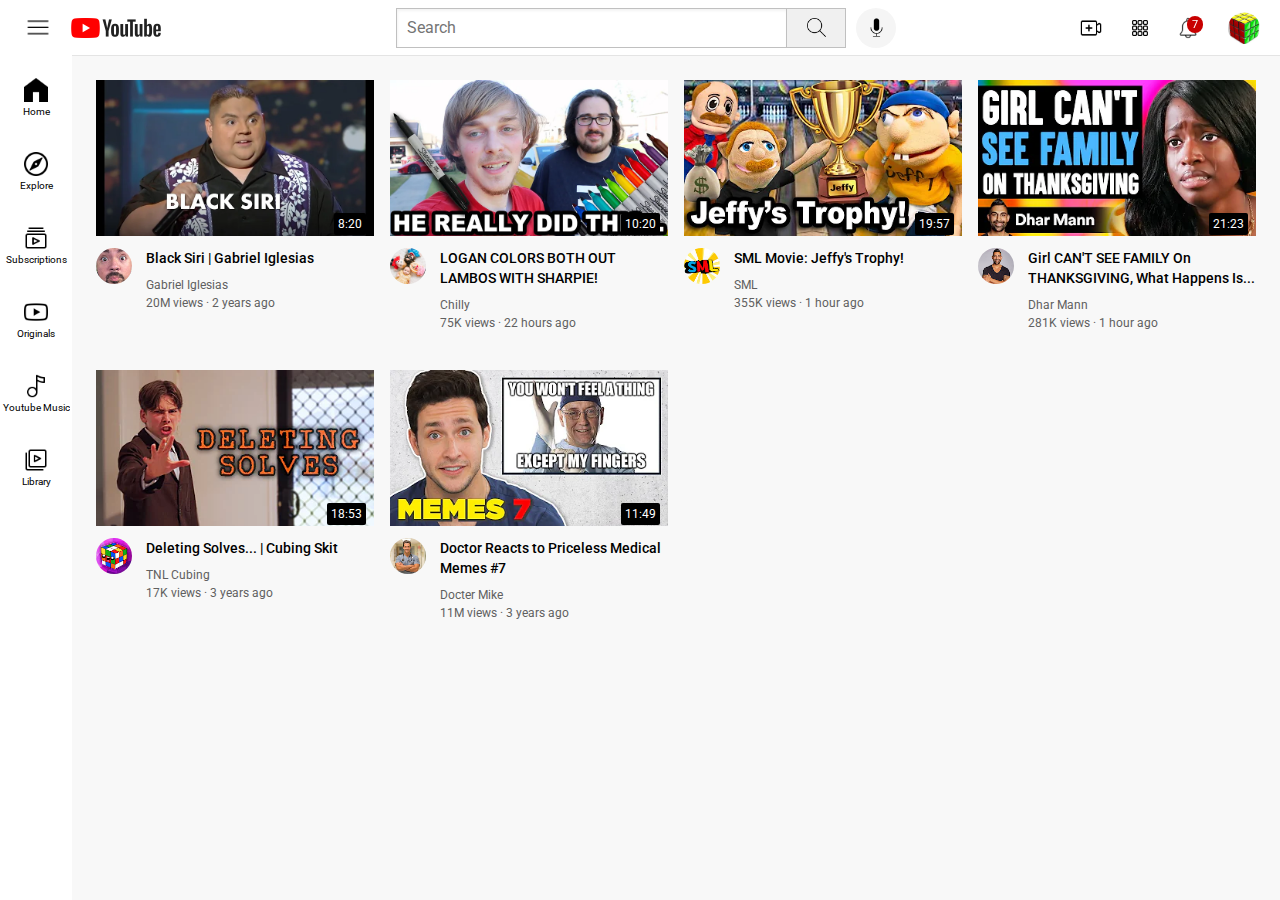
<file: index.html>
<!DOCTYPE html>
<html lang="en">
<head>
  <title>Youtube</title>
  <link rel="stylesheet" href="styles/sidebar.css">
  <link rel="stylesheet" href="styles/videos.css">
  <link rel="stylesheet" href="styles/header.css">
  <link rel="stylesheet" href="styles/general.css">
  <link rel="preconnect" href="https://fonts.googleapis.com">
<link rel="preconnect" href="https://fonts.gstatic.com" crossorigin>
<link href="https://fonts.googleapis.com/css2?family=Fuzzy+Bubbles:wght@700&family=Roboto:wght@400;500&display=swap" rel="stylesheet">
</head>
<body>
  <div class="header">
    <div class="left_section">
      <img class="hamburger"src="icons/hamburger.png" alt="hamburger">
      <img class="youtube_logo"src="icons/youtubelogo.webp" alt="">
    </div>
    <div class="middle_section">
      <input class="search" type="text" placeholder="Search">
      <button class="search_button">
        <img class="search_icon"src="icons/search.png" alt="search">
        <div class="tool_tip">
          Search
        </div>
      </button>
      <button class="voice_search">
        <img class="voice_icon"src="icons/voice.png" alt="voice">
        <div class="tool_tip">
          Search with your voice
        </div>
      </button>
    </div>
    <div class="right_section">
      <div class="upload_icon_container">
        <img class="upload_icon"src="icons/video.png" alt="new">
        <div class="tool_tip">
          Create
        </div>
      </div>
      <img class="youtube_apps_icon"src="icons/nine-thumbnail-squares-button.png" alt="nine">
      <div class="notification_container">
        <img class="notifications_icon"src="icons/bell.png" alt="bell">
        <div class="tool_tip">
          Notifications
        </div>
        <div class="notification_count">
          7
        </div>
      </div>
      <img class="user_icon"src="icons/me.jpg" alt="me">
    </div>
  </div>
  <div class="sidebar">
    <div class="sidebar_link">
      <img src="icons/home.png" alt="">
      <div>Home</div>
    </div>
    <div class="sidebar_link">
      <img src="icons/compass.png" alt="">
      <div>Explore</div>
    </div>
    <div class="sidebar_link">
      <img src="icons/subscribe.png" alt="">
      <div>Subscriptions</div>
    </div>
    <div class="sidebar_link">
      <img src="icons/originals.png" alt="">
      <div>Originals</div>
    </div>
    <div class="sidebar_link">
      <img src="icons/music.png" alt="">
      <div>Youtube Music</div>
    </div>
    <div class="sidebar_link">
      <img src="icons/library.png" alt="">
      <div>Library</div>
    </div>
  </div>
  <div class="video_grid">
    <div class="video_preview">
      <div class="thumbnail_row">
        <img class="thumbnail" src="Images/BACK SIRI.webp" alt="Picture of Gabriel Iglesias with caption Black Siri">
        <div class="video_time">
          8:20
        </div>
      </div>
      <div class="video_info_grid">
        <div class="channel_logo">
          <img class="profile_picture"src="Images/fluffy.jpg" alt="fluffy">
        </div>
        <div class="video_info">
          <p class="video_title" >Black Siri | Gabriel Iglesias</p>
          <p class="author">Gabriel Iglesias</p>
          <p class="video_stats">20M views &middot; 2 years ago</p>
        </div>
       </div>
    </div>
    <div class="video_preview">
      <div class="video_preview">
        <div class="thumbnail_row">
          <img class="thumbnail" src="Images/LOGAN.webp" alt="Logan">
          <div class="video_time">
            10:20
          </div>
        </div>
        <div class="video_info_grid">
          <div class="channel_logo">
            <img class="profile_picture"src="Images/chilly.jpg" alt="fluffy">
          </div>
          <div class="video_info">
            <p class="video_title" >LOGAN COLORS BOTH OUT LAMBOS WITH SHARPIE!</p>
            <p class="author">Chilly</p>
            <p class="video_stats">75K views &middot; 22 hours ago</p>
          </div>
         </div>
      </div>
    </div>
    <div class="video_preview">
      <div class="thumbnail_row">
        <img class="thumbnail" src="Images/jeffy.webp" alt="Picture of Gabriel Iglesias with caption Black Siri">
        <div class="video_time">
          19:57
        </div>
      </div>
      <div class="video_info_grid">
        <div class="channel_logo">
          <img class="profile_picture"src="Images/jeffylogo.jpg" alt="fluffy">
        </div>
        <div class="video_info">
          <p class="video_title" >SML Movie: Jeffy's Trophy!</p>
          <p class="author">SML</p>
          <p class="video_stats">355K views &middot; 1 hour ago</p>
        </div>
       </div>
    </div>
    <div class="video_preview">
      <div class="video_preview">
        <div class="thumbnail_row">
          <img class="thumbnail" src="Images/dhar.webp" alt="Logan">
          <div class="video_time">
            21:23
          </div>
        </div>
        <div class="video_info_grid">
          <div class="channel_logo">
            <img class="profile_picture"src="Images/dharlogo.jpg" alt="fluffy">
          </div>
          <div class="video_info">
            <p class="video_title" >Girl CAN'T SEE FAMILY On THANKSGIVING, What Happens Is...</p>
            <p class="author">Dhar Mann</p>
            <p class="video_stats">281K views &middot; 1 hour ago</p>
          </div>
         </div>
      </div>
    </div>
    <div class="video_preview">
      <div class="thumbnail_row">
        <img class="thumbnail" src="Images/tnl.webp" alt="Picture of Gabriel Iglesias with caption Black Siri">
        <div class="video_time">
          18:53
        </div>
      </div>
      <div class="video_info_grid">
        <div class="channel_logo">
          <img class="profile_picture"src="Images/tnllogo.jpg" alt="fluffy">
        </div>
        <div class="video_info">
          <p class="video_title" >Deleting Solves... | Cubing Skit</p>
          <p class="author">TNL Cubing</p>
          <p class="video_stats">17K views &middot; 3 years ago</p>
        </div>
       </div>
    </div>
    <div class="video_preview">
      <div class="video_preview">
        <div class="thumbnail_row">
          <img class="thumbnail" src="Images/mike.webp" alt="Logan">
          <div class="video_time">
            11:49
          </div>
        </div>
        <div class="video_info_grid">
          <div class="channel_logo">
            <img class="profile_picture"src="Images/mikelogo.jpg" alt="fluffy">
          </div>
          <div class="video_info">
            <p class="video_title" >Doctor Reacts to Priceless Medical Memes #7</p>
            <p class="author">Docter Mike</p>
            <p class="video_stats">11M views &middot; 3 years ago</p>
          </div>
         </div>
      </div>
    </div>
  </div>
</body>
</html>
</file>
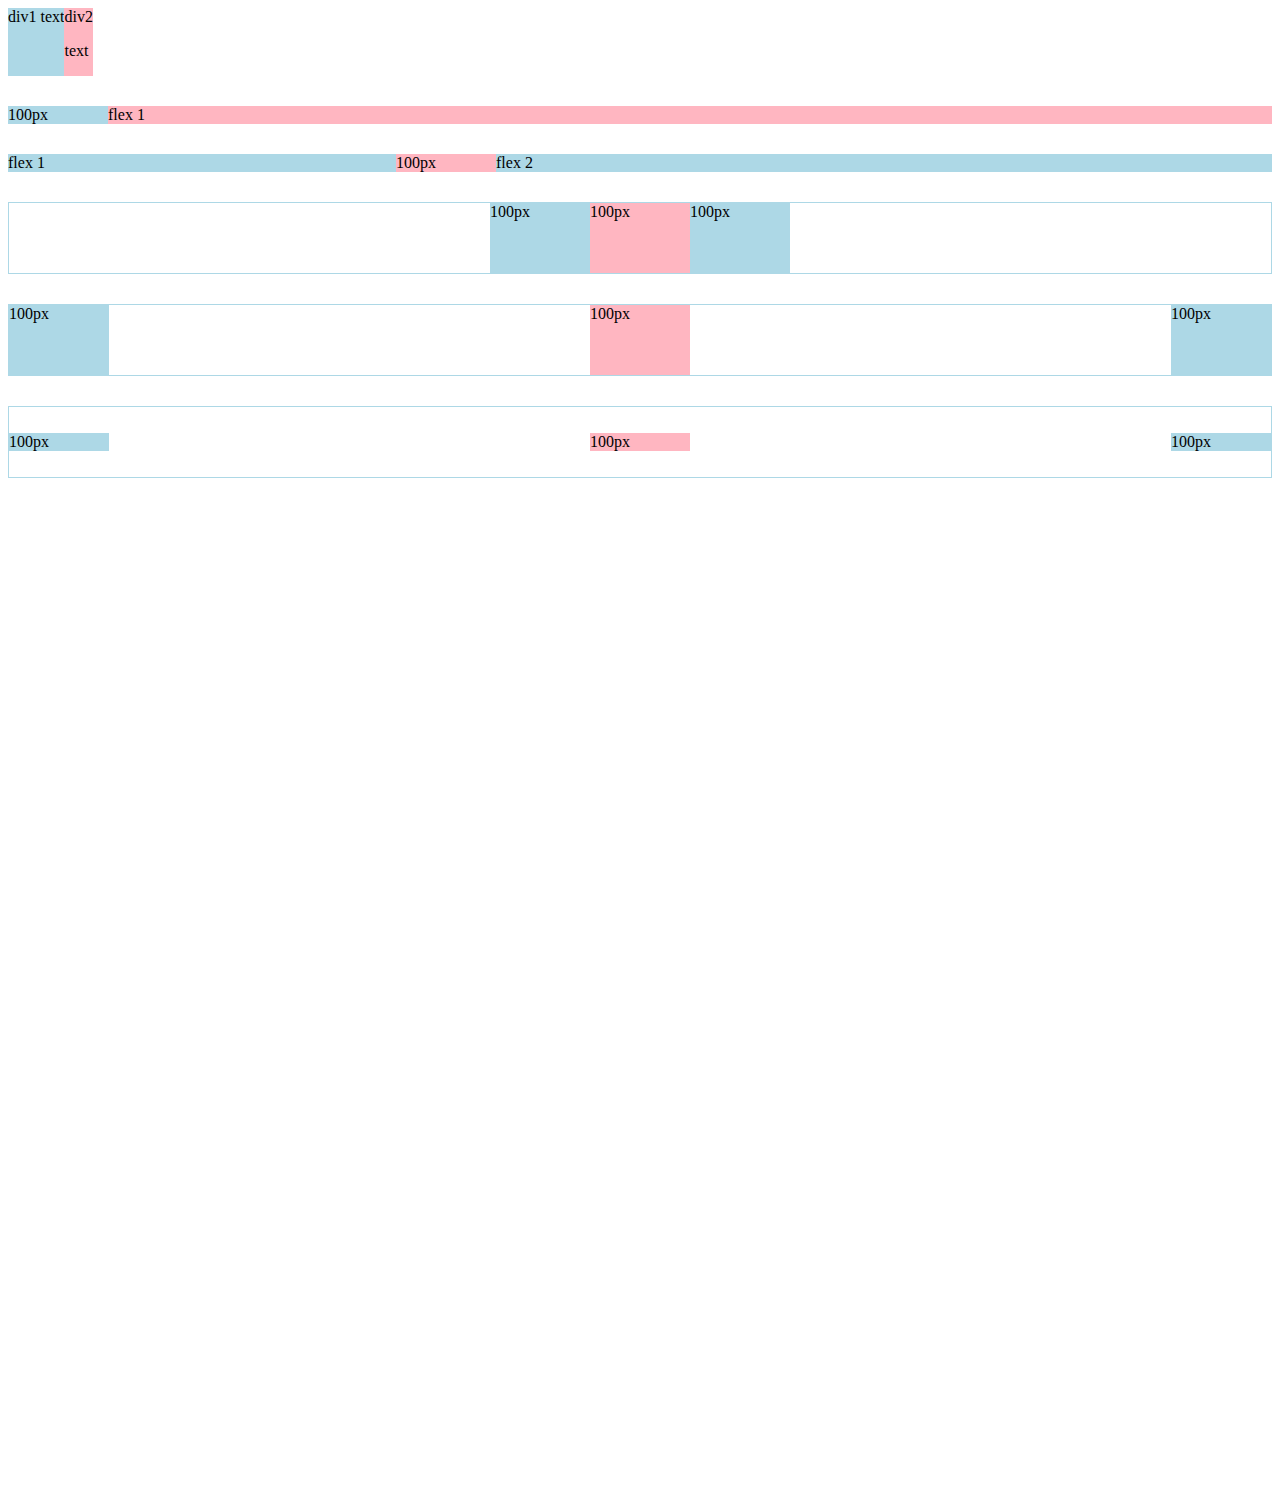
<file: flexbox.html>
<!DOCTYPE html>
<html lang="en">
<head>
    <title>Flexbox practice</title>
</head>
<body style="
padding-bottom: 1000px;">
    <div style="
    display: flex;
    flex-direction: row;">
        <div style="
        background-color: lightblue;">
            div1 text
        </div>
        <div style="
        background-color: lightpink;
        ">
            div2
            <p>text</p>
        </div>
    </div>

    <div style="
    margin-top: 30px;
    display: flex;
    flex-direction: row;">
        <div style="
        background-color: lightblue;
        width: 100px;
        ">
            100px
        </div>
        <div style="
        background-color: lightpink;
        flex: 1;
        ">
            flex 1
        </div>
    </div>

    <div style="
    margin-top: 30px;
    display: flex;
    flex-direction: row;">
        <div style="
        background-color: lightblue;
        flex: 1;
        ">
            flex 1
        </div>
        <div style="
        background-color: lightpink;
        width: 100px;
        ">
            100px
        </div>
        <div style="
        background-color: lightblue;
        flex: 2;
        ">
            flex 2
        </div>
    </div>

    <div style="
    margin-top: 30px;
    height: 70px;
    border-width: 1px;
    border-style: solid;
    border-color: lightblue;
    display: flex;
    flex-direction: row;
    justify-content: center;
    ">
        <div style="
        background-color: lightblue;
        width: 100px;
        ">
            100px
        </div>
        <div style="
        background-color: lightpink;
        width: 100px;
        ">
            100px
        </div>
        <div style="
        background-color: lightblue;
        width: 100px;
        ">
            100px
        </div>
    </div>

    <div style="
    margin-top: 30px;
    height: 70px;
    border-width: 1px;
    border-style: solid;
    border-color: lightblue;
    display: flex;
    flex-direction: row;
    justify-content: space-between;
    ">
        <div style="
        background-color: lightblue;
        width: 100px;
        ">
            100px
        </div>
        <div style="
        background-color: lightpink;
        width: 100px;
        ">
            100px
        </div>
        <div style="
        background-color: lightblue;
        width: 100px;
        ">
            100px
        </div>
    </div>

    <div style="
    margin-top: 30px;
    height: 70px;
    border-width: 1px;
    border-style: solid;
    border-color: lightblue;
    display: flex;
    flex-direction: row;
    justify-content: space-between;
    align-items: center;
    ">
        <div style="
        background-color: lightblue;
        width: 100px;
        ">
            100px
        </div>
        <div style="
        background-color: lightpink;
        width: 100px;
        ">
            100px
        </div>
        <div style="
        background-color: lightblue;
        width: 100px;
        ">
            100px
        </div>
    </div>
</body>
</html>
</file>
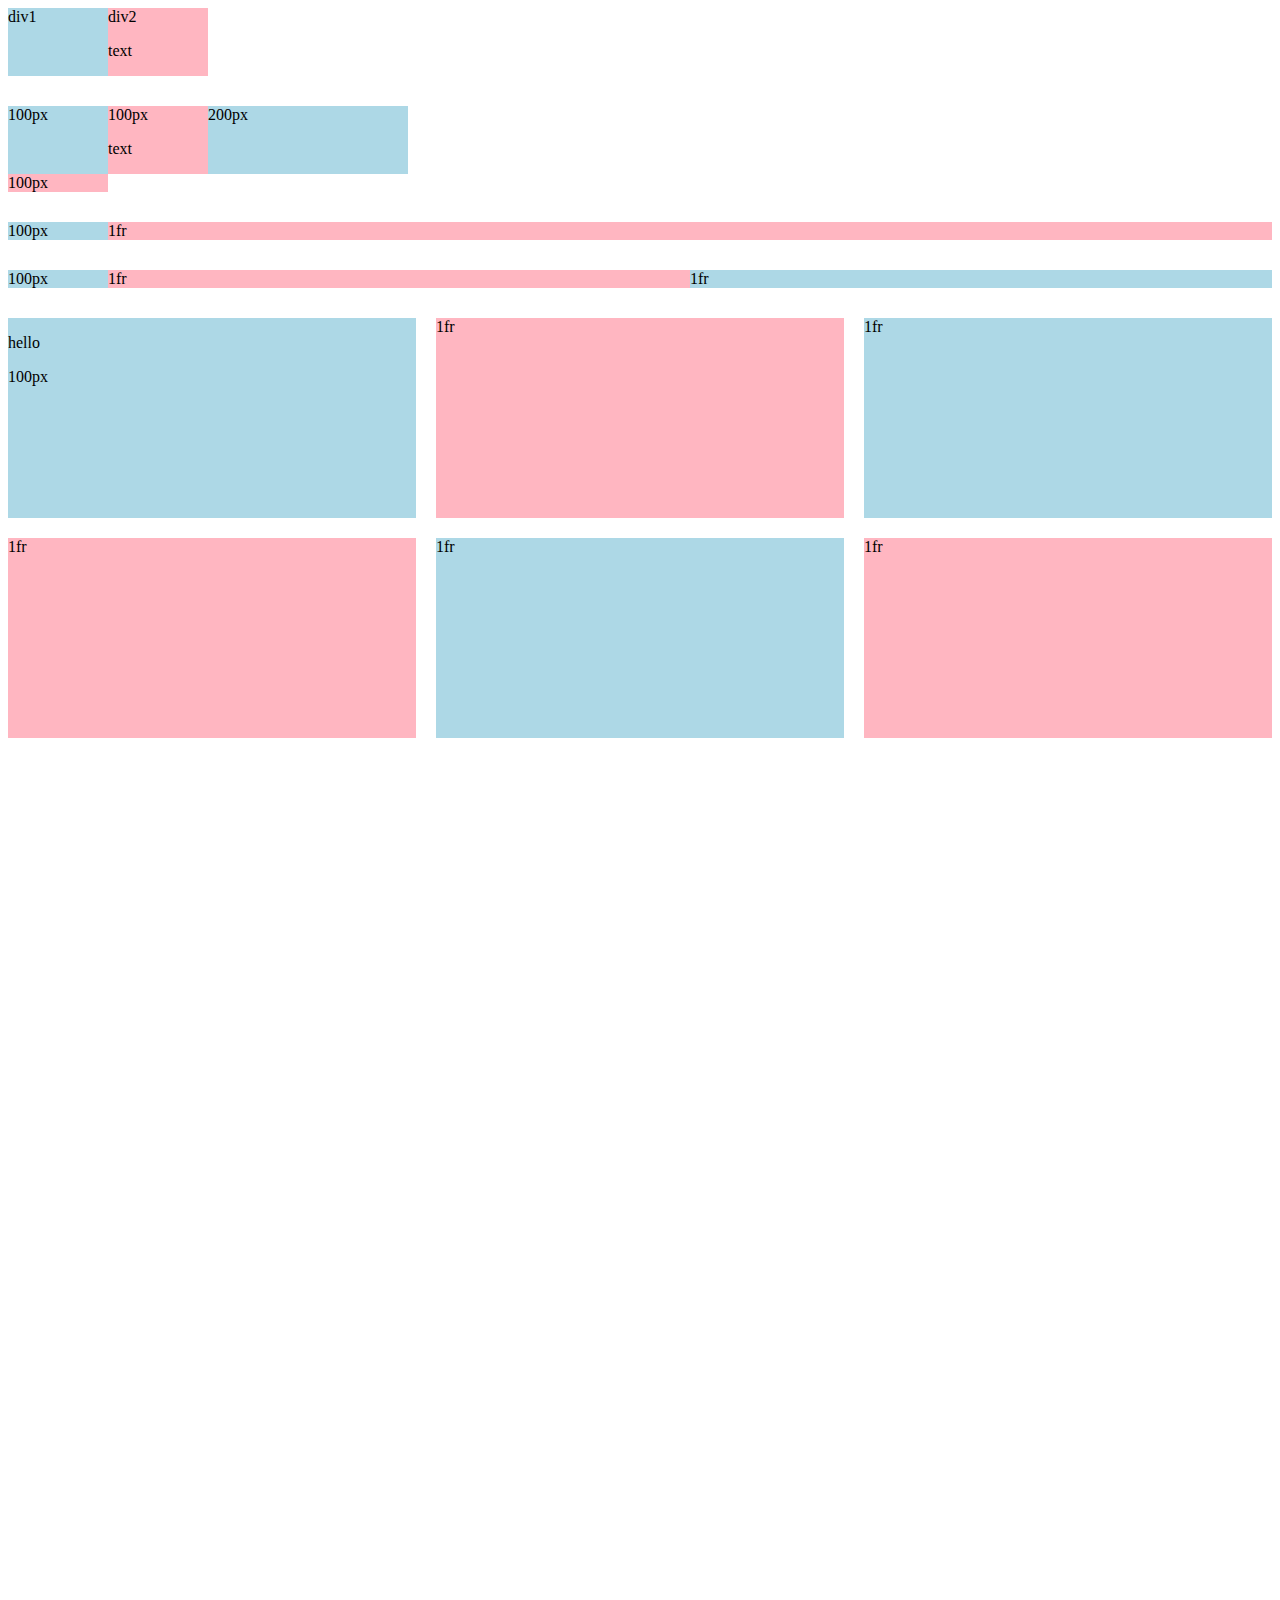
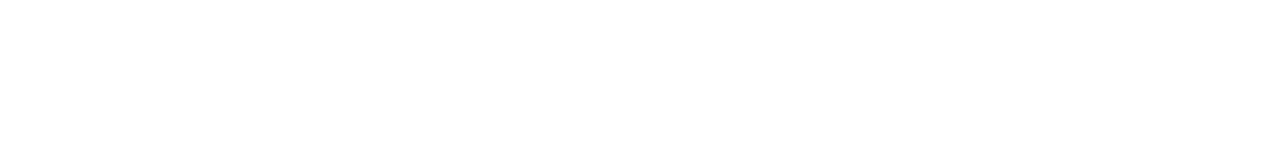
<file: grid.html>
<!DOCTYPE html>
    <html lang="en">
    <head>

        <title>Grid</title>
    </head>
    <body style="
    padding-bottom: 1000px
    ">
        <div style="
        display: grid;
        grid-template-columns: 100px 100px;
        ">
            <div style="background-color: lightblue;">
                div1
            </div>
            <div style="background-color: lightpink;">
                div2
                <p>text</p>
            </div>
        </div>

        <div style="
        margin-top: 30px;
        display: grid;
        grid-template-columns: 100px 100px 200px;
        ">
            <div style="background-color: lightblue;">
                100px
            </div>
            <div style="background-color: lightpink;">
                100px
                <p>text</p>
            </div>
            <div style="background-color: lightblue;">
                200px
            </div>
            <div style="background-color: lightpink;">
                100px
            </div>
        </div>
        <div style="
        margin-top: 30px;
        display: grid;
        grid-template-columns: 100px 1fr;
        ">
            <div style="background-color: lightblue;">
                100px
            </div>
            <div style="background-color: lightpink;">
                1fr
            </div>
        </div>

        <div style="
        margin-top: 30px;
        display: grid;
        grid-template-columns: 100px 1fr 1fr;
        ">
            <div style="background-color: lightblue;">
                100px
            </div>
            <div style="background-color: lightpink;">
                1fr
            </div>
            <div style="background-color: lightblue;">
                1fr
            </div>
        </div>

        <div style="
        margin-top: 30px;
        display: grid;
        grid-template-columns: 1fr 1fr 1fr;
        column-gap: 20px;
        row-gap: 20px;
        
        "> 
            <div style="
            background-color: lightblue;
            height: 200px;
            ">
                <p>hello</p>
                100px
            </div>
            <div style="
            background-color: lightpink;
            height: 200px;
            ">
                1fr
            </div>
            <div style="
            background-color: lightblue;
            height: 200px;
            ">
                1fr
            </div>
            <div style="
            background-color: lightpink;
            height: 200px;
            ">
                1fr
            </div>
            <div style="
            background-color: lightblue;
            height: 200px;
            ">
                1fr
            </div>
            <div style="
            background-color: lightpink;
            height: 200px;
            ">
                1fr
            </div>
            
        </div>
    </body>
    </html>
</file>
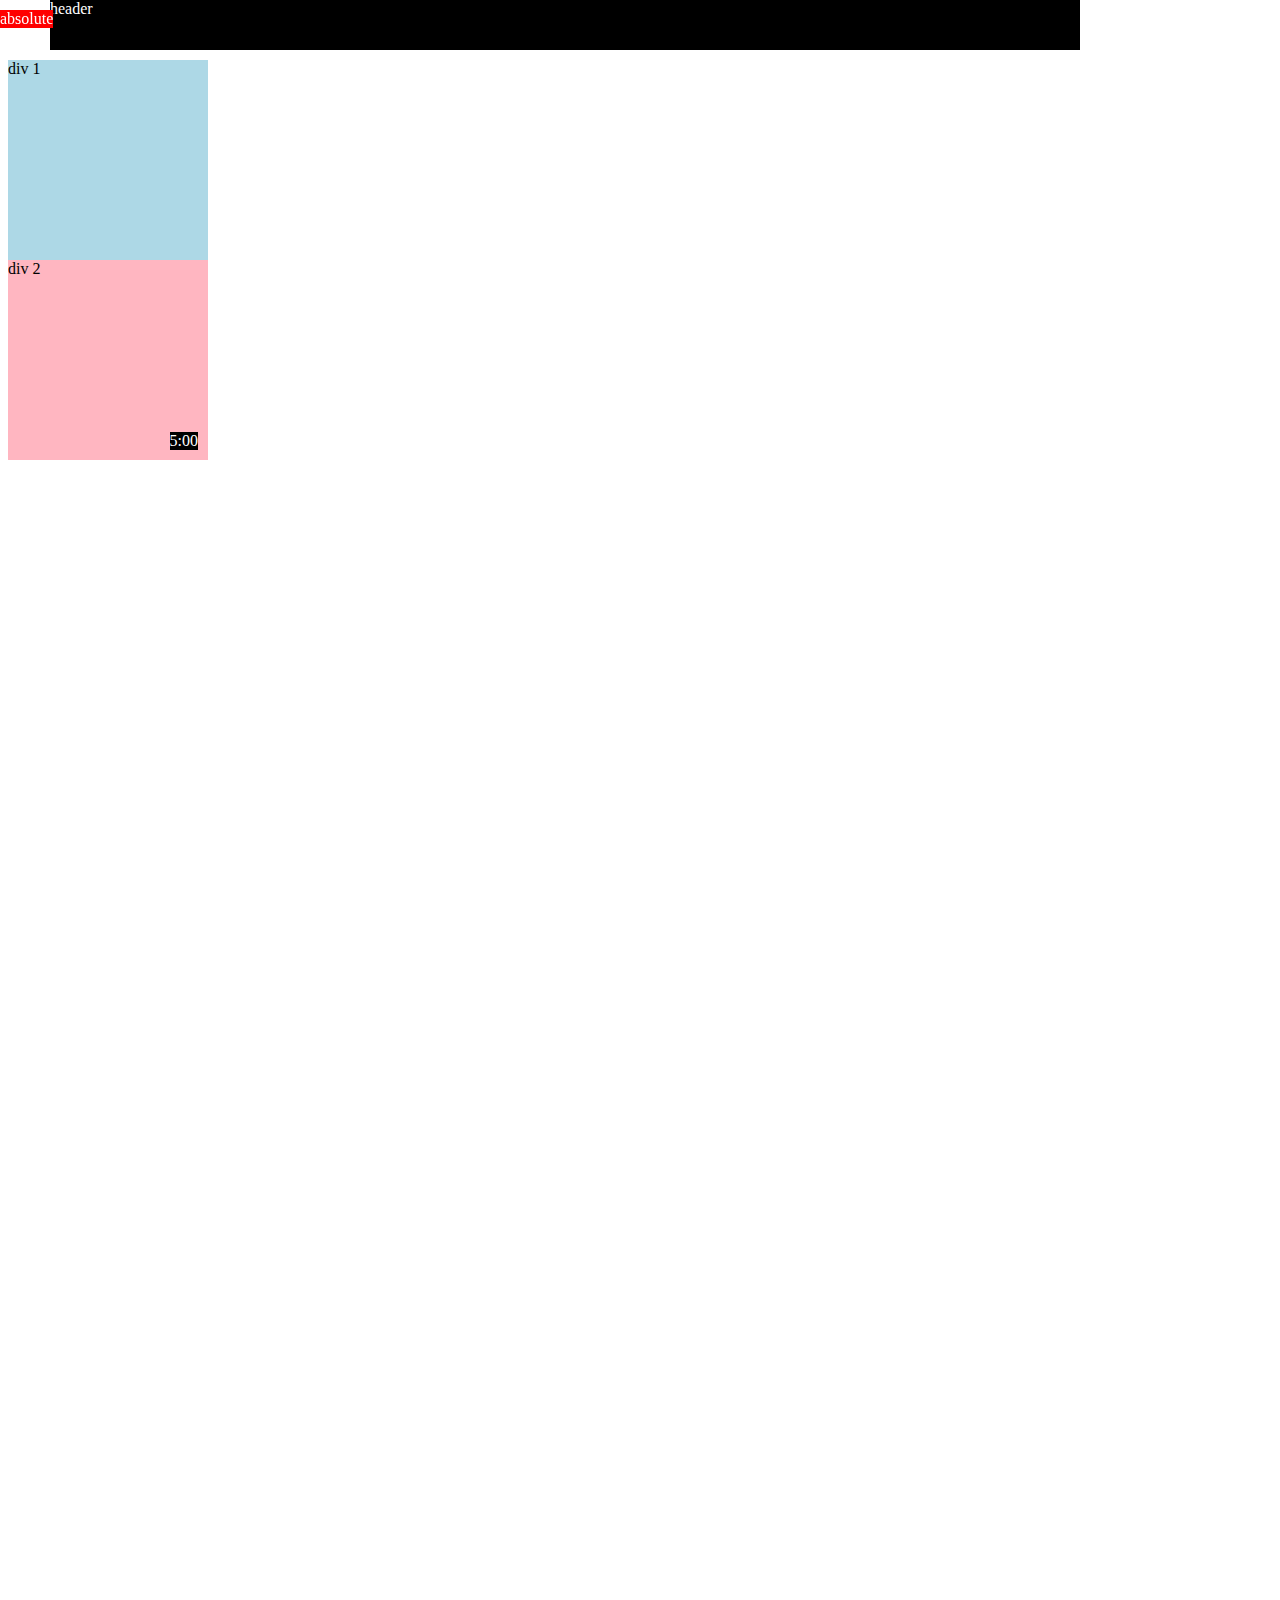
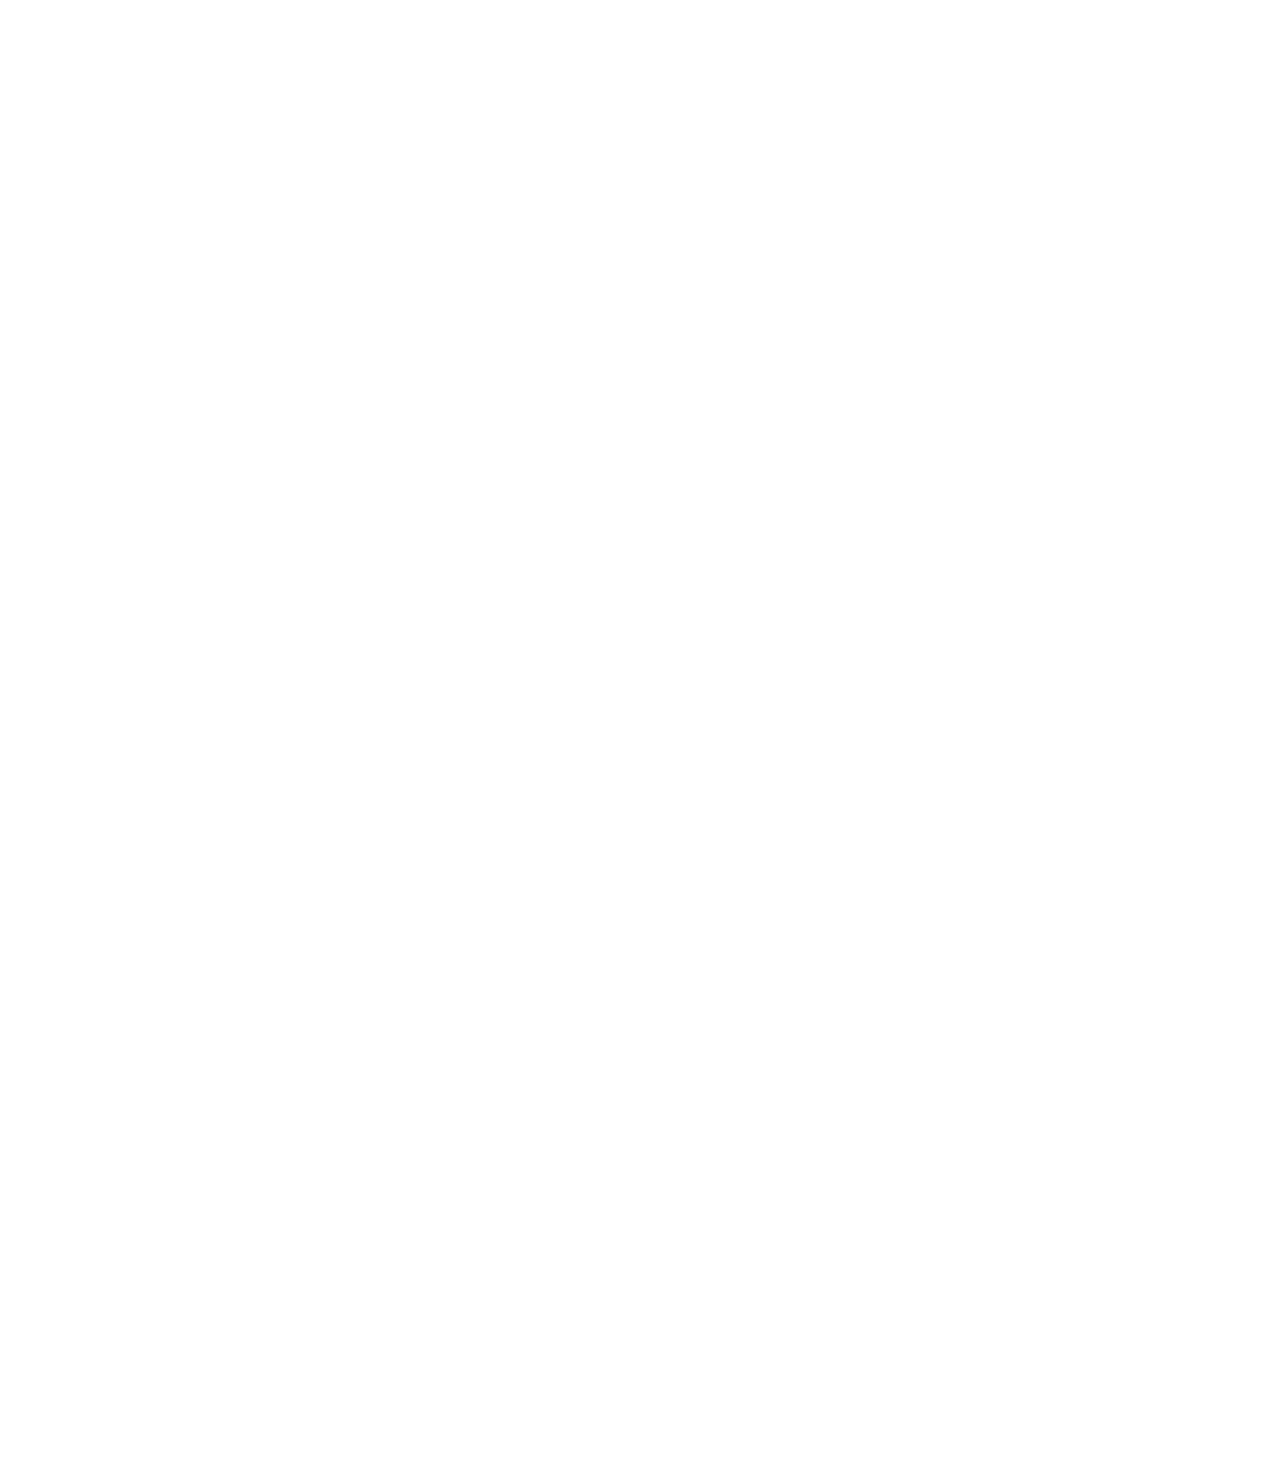
<file: position.html>
<!DOCTYPE html>
<html lang="en">
<head>
    <title>Position Practice</title>
</head>
<body style="
height: 3000px;
">
    <div style="
    background-color: black;
    color: white;
    position: fixed;
    top: 0px;
    left: 50px;
    right: 200px;
    height: 50px;
    z-index: -1;
    ">
    header
    </div>
    <div style="
    background-color: lightblue;
    height: 200px;
    width: 200px;
    position: static;
    margin-top: 60px;
    ">
        div 1
    </div>
    <div style="
    background-color: lightpink;
    height: 200px;
    width: 200px;
    position: relative;
    ">
        div 2
        <div style="
            position: absolute;
            background-color: rgb(0, 0, 0);
            color: white;
            bottom: 10px;
            right: 10px;
            ">
                5:00
            </div>
    </div>
    <div style="
    position: absolute;
    background-color: red;
    color: white;
    left: 0;
    top: 10px;
    ">
        absolute
    </div>


</body>
</html>
</file>
<file: styles/sidebar.css>
.sidebar {
    position: fixed;
    left: 0;
    bottom: 0;
    top: 55px;
    background-color: white;
    width: 72px;
    z-index: 200;
    padding-top: 5px;
}

.sidebar_link {
    height: 74px;
    display: flex;
    justify-content: center;
    align-items: center;
    /* when justify content and align items are in columns they are reversed */
    flex-direction: column;
    cursor: pointer;
}

.sidebar_link:hover {
    background-color: rgb(235, 235, 235)
}

.sidebar_link img {
    height: 24px;
    margin-bottom: 4px;
}

.sidebar_link div  {
    font-family: Roboto, Arial;
    font-size: 10px;
    
}
</file>
<file: styles/videos.css>
/* html, body {
  height: 100%;
  width: 100%;
} */

.video_title {
  margin-top: 0;
  font-size: 14px;
  font-weight: 500;
  line-height: 20px;
  margin-bottom: 10px;
}

.thumbnail {
  width: 100%;
}

.author, .video_stats {
  font-size: 12px;
  color: rgb(96, 96, 96)
}

.author {
  margin-bottom: 4px;
}

.profile_picture {
  width: 36px;
  border-radius: 18px;
}

.thumbnail_row  {
  margin-bottom: 8px;
  position: relative;
}

.video_info_grid {
  display: grid;
  grid-template-columns: 50px 1fr;
}

.video_grid {
  display: grid;
  grid-template-columns: 1fr 1fr 1fr;
  column-gap: 16px;
  row-gap: 40px;
}

@media (max-width: 750px) {
  .video_grid {
    grid-template-columns: 1fr 1fr;
  }
}

@media (min-width: 751px) and (max-width: 999px) {
  .video_grid {
    grid-template-columns: 1fr 1fr 1fr;
  }
}

@media (min-width: 1000px) {
  .video_grid {
    grid-template-columns: 1fr 1fr 1fr 1fr;
  }
}

.video_time {
  background-color: black;
  color: white;
   position: absolute;
   bottom: 5px;
   right: 8px;
   font-family: Roboto, Arial;
   font-size: 12px;
   font-weight: 500px;
   padding: 4px;
   /* padding: 5px 6px 6px 2px; */
   border-radius: 2px;
}
</file>
<file: styles/header.css>
.search {
    font-size: 16px;
    font-weight: 400;
    padding: 1px;
    display: block;
    flex: 1;
    height: 36px;
    padding-left: 10px;
    font-size: 16px;
    border-width: 1px;
    border-style: solid;
    border-color: rgb(192, 192, 192);
    /* border: 1px solid rgb(192, 192, 192); */
    /* border-radius: 30px; */
    box-shadow: inset 1px 2px 3px rgba(0, 0, 0, 0.05);
    width: 0;
  }

.search::placeholder {
  font-family: Roboto, Arial;
  font-size: 16px;
}

.header {
  height: 55px;
  display: flex;
  flex-direction: row;
  justify-content: space-between;
  position: fixed;
  top: 0;
  right: 0;
  left: 0;
  z-index: 100;
  background-color: white;
  border-bottom-width: 1px;
  border-bottom-style: solid;
  border-bottom-color: rgb(228, 228, 228);
}

.left_section {
  display: flex;
  align-items: center;
}

.middle_section {
  flex: 1;
  margin-left: 70px;
  margin-right: 35px;
  max-width: 500px;
  display: flex;
  align-items: center;
}

.right_section {
  width: 180px;
  margin-right: 20px;
  display: flex;
  align-items: center;
  justify-content: space-between;
  flex-shrink: 0;
}

.hamburger {
  height: 30px;
  width: 28px;
  margin-left: 24px;
  margin-right: 3px;
}

.youtube_logo {
  height: 56px;
}

.search_button {
  height: 40px;
  width: 60px;
  background-color: rgb(240, 240, 240);
  border-width: 1px;
  border-style: solid;
  border-color: rgb(192, 192, 192);
  margin-left: -1px;
  margin-right: 10px;
}

.search_button,
.voice_search,
.upload_icon_container,
.notification_container {
  position: relative;
  display: flex;
  align-items: center;
  justify-content: center;
}

.search_button .tool_tip,
.voice_search .tool_tip,
.upload_icon_container .tool_tip,
.notification_container .tool_tip {
  font-family: Roboto, Arial;
  position: absolute;
  background-color: gray;
  color: white;
  padding-top: 4px;
  padding-bottom: 4px;
  padding-right: 8px;
  padding-left: 8px;
  border-radius: 2px;
  font-size: 12px;
  bottom: -30px;
  opacity: 0;
  transition: opacity 0.15s;
  pointer-events: none;
  white-space: nowrap;
}

.search_button:hover .tool_tip,
.voice_search:hover .tool_tip,
.upload_icon_container:hover .tool_tip,
.notification_container:hover .tool_tip {
  opacity: 1;
}

.search_icon {
  height: 19px;
}

.voice_search {
  height: 40px;
  width: 40px;
  border-radius: 20px;
  border: none;
  background: rgb(245, 245, 245);
}

.voice_icon {
  height: 19px;
}

.upload_icon {
  height: 22px;
}

.youtube_apps_icon {
  height: 16px;
}

.notifications_icon {
  height: 20px;
}

.user_icon {
  height: 32px;
  border-radius: 16px;
}

.notification_container {
  position: relative;
}

.notification_count {
  position: absolute;
  background-color: rgb(200, 0, 0);
  color: white;
  font-family: Roboto, Arial;
  font-size: 11px;
  top: -2px;
  right: -5px;
  padding-left: 5px;
  padding-right: 5px;
  padding-top: 2px;
  padding-bottom: 2px;
  border-radius: 10px
}
</file>
<file: styles/general.css>
p {
    font-family: Roboto, Arial;
    margin-top: 0;
    margin-bottom: 0;
}

body {
    margin: 0;
    padding-top: 80px;
    padding-left: 96px;
    padding-right: 24px;
    background-color: rgb(248, 248, 248);
}
</file>
